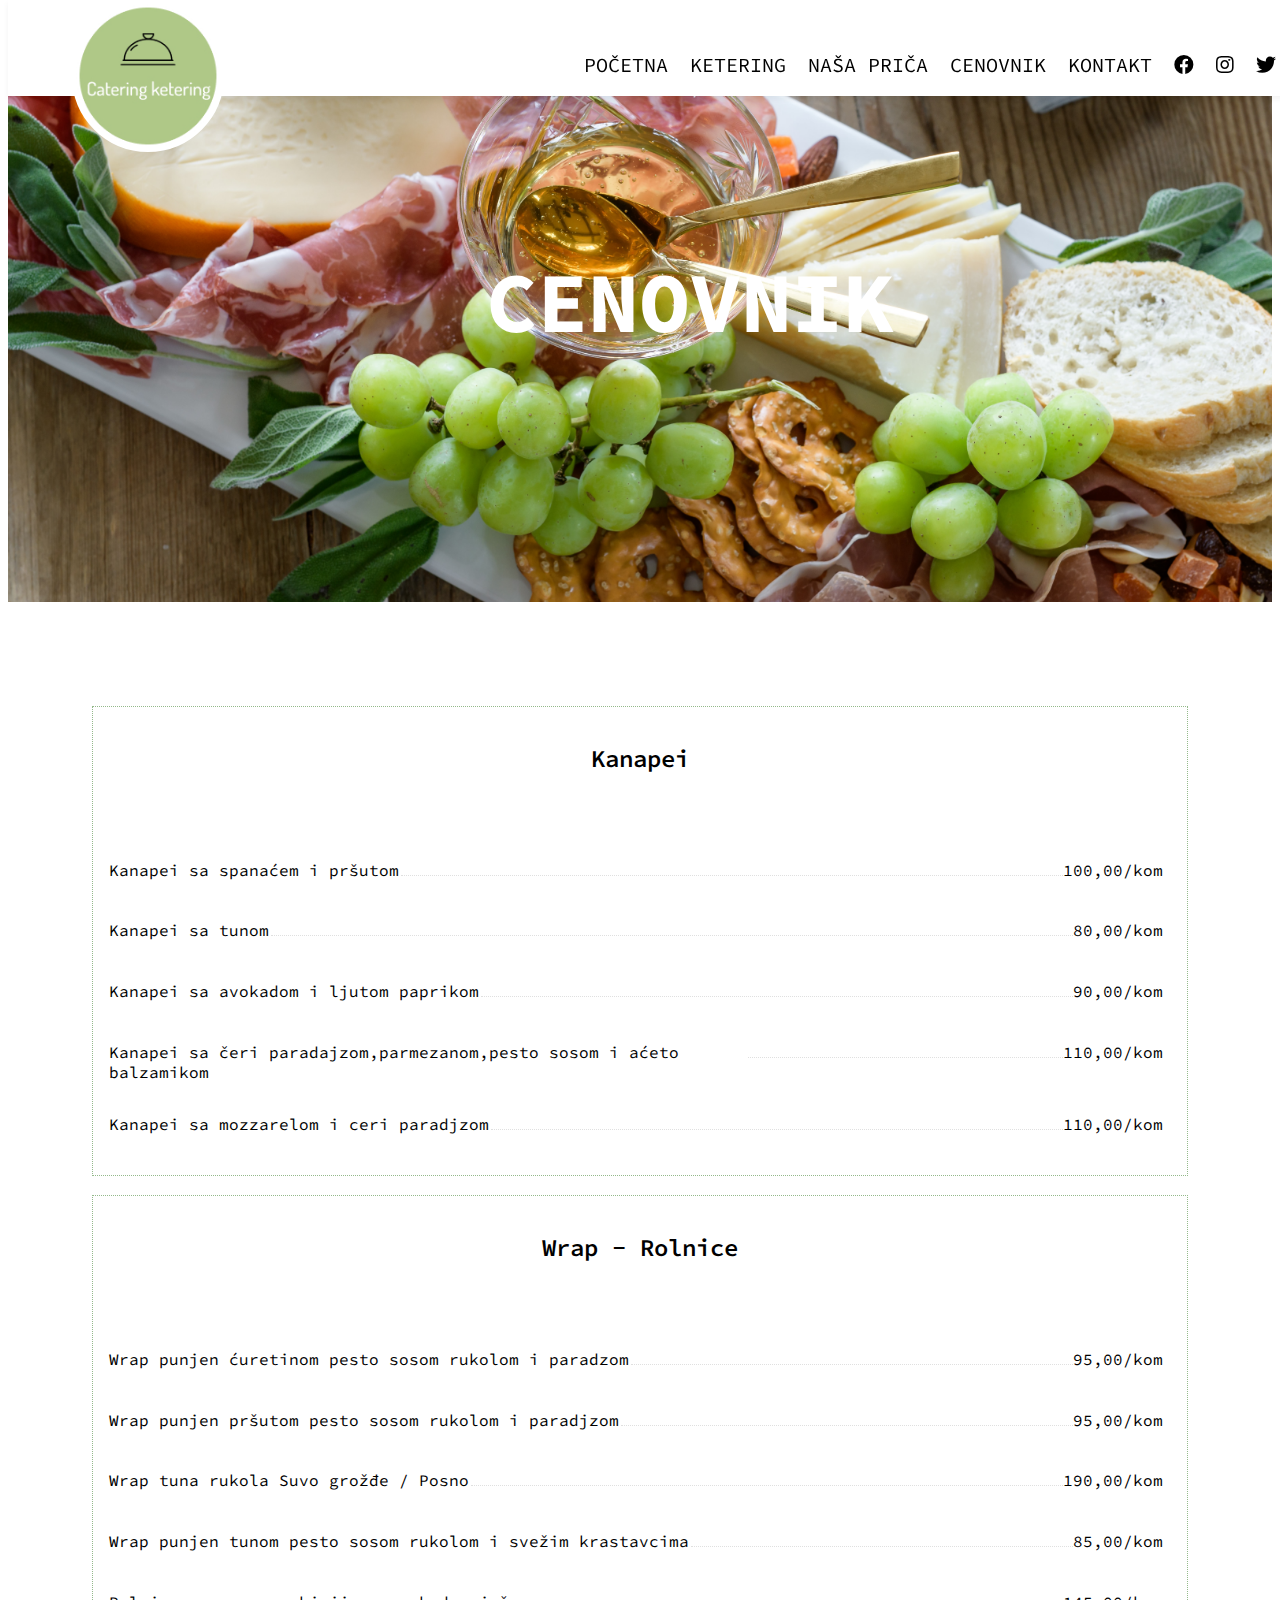
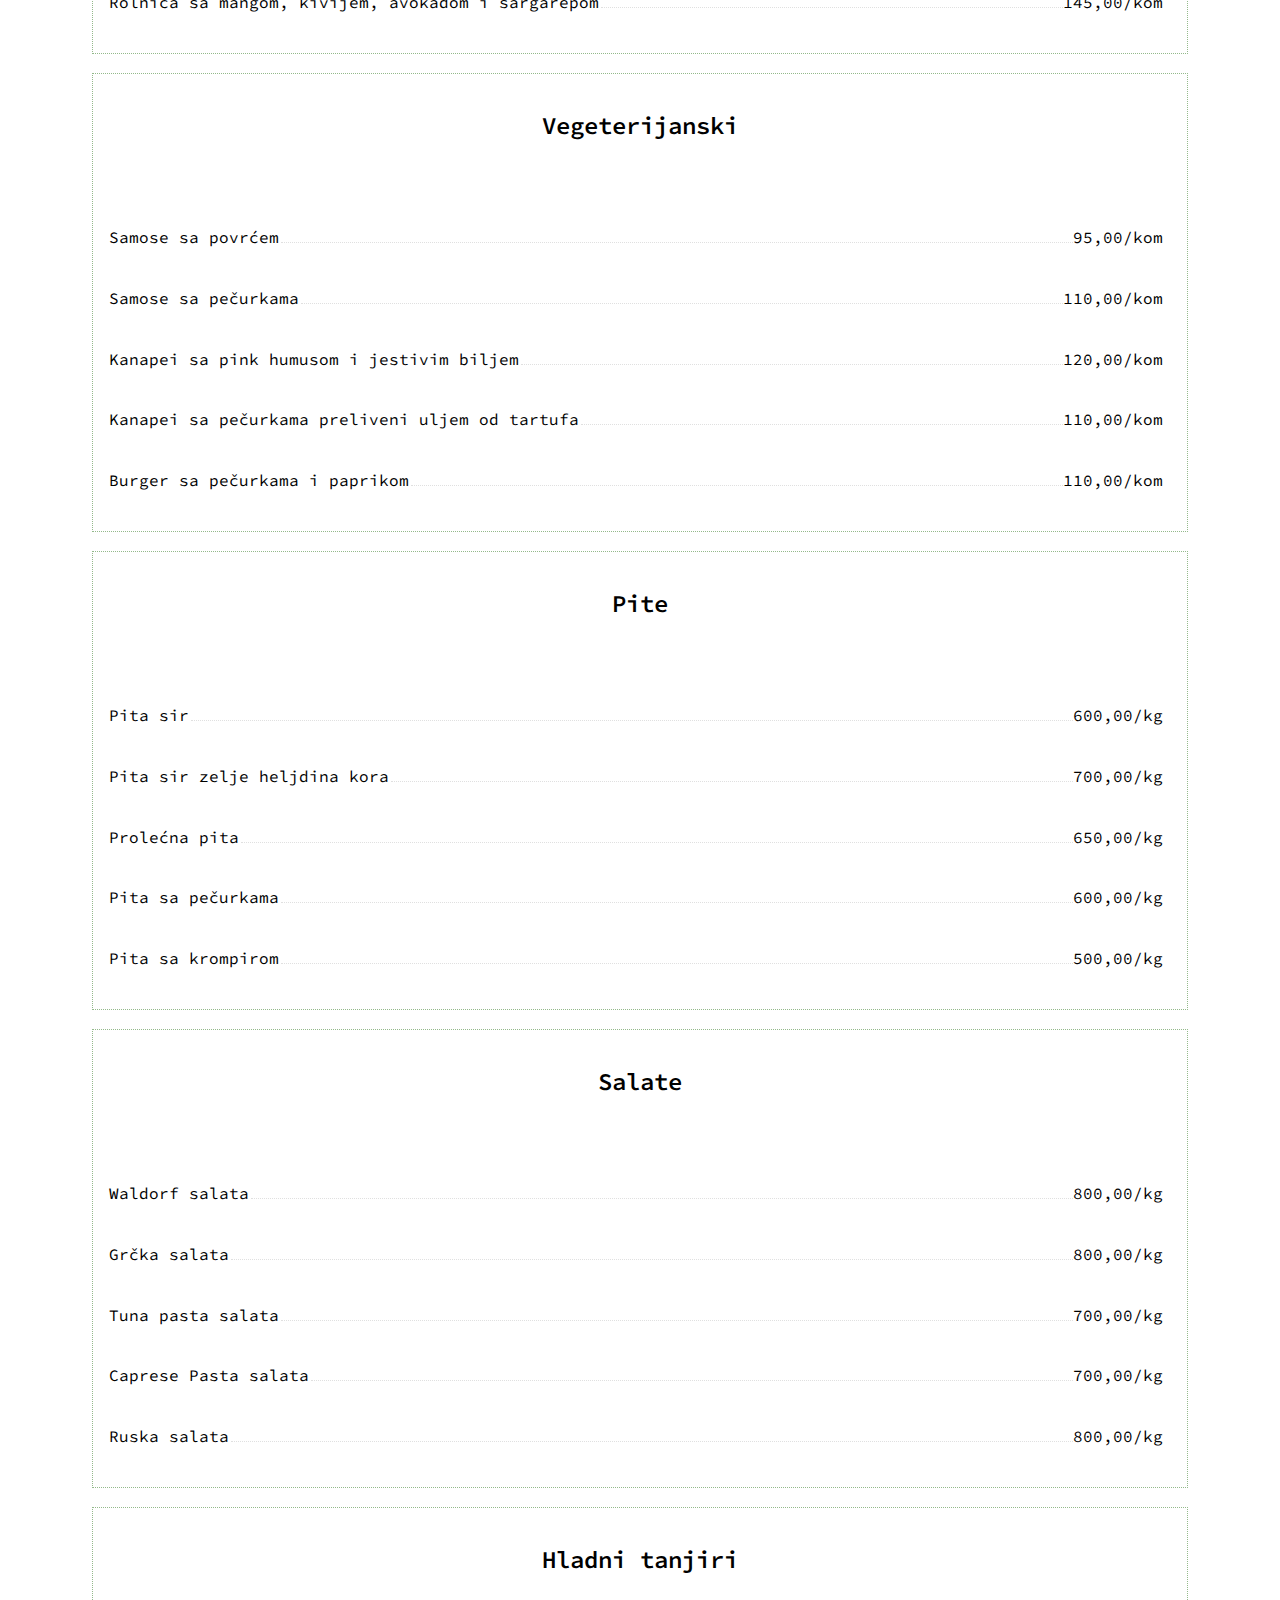
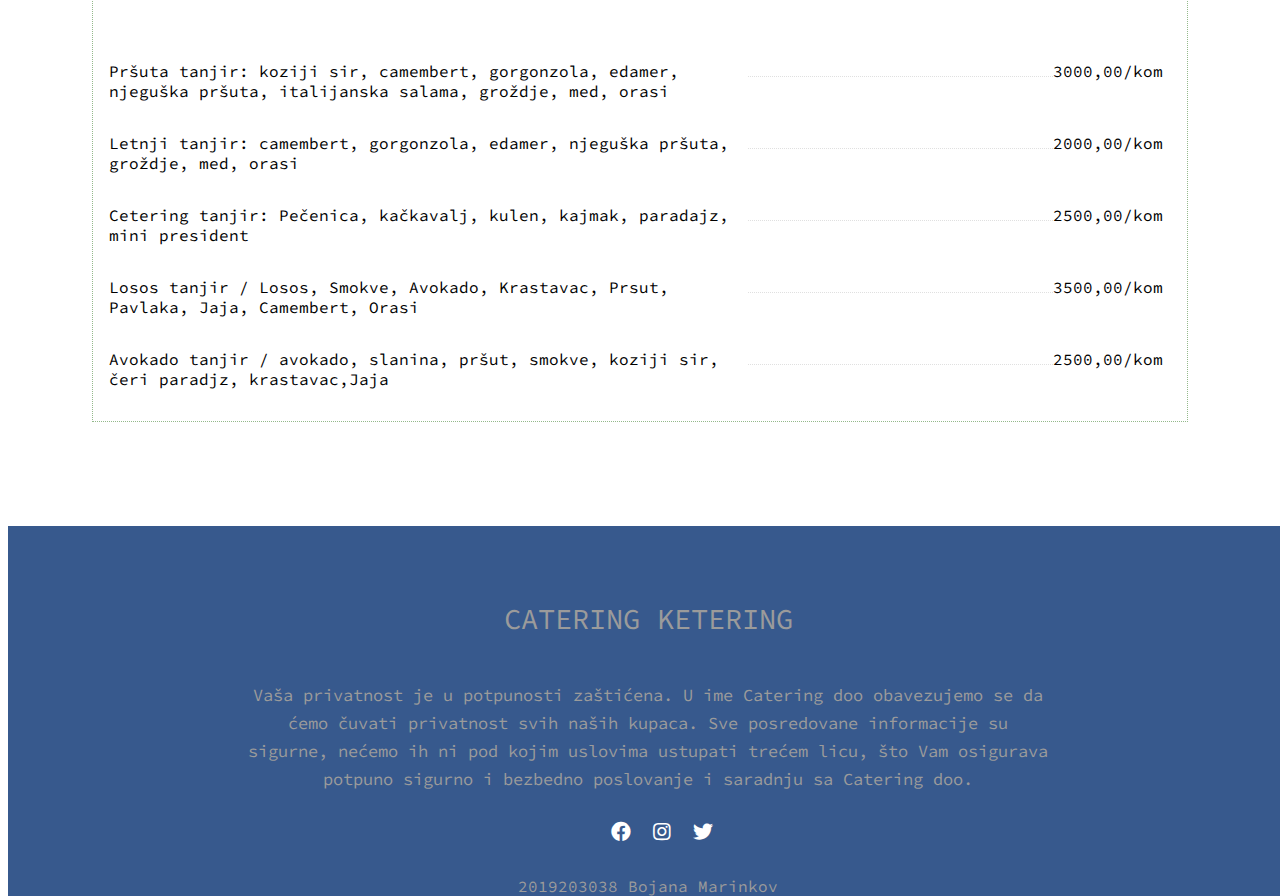
<file: cenovnik.html>
<!DOCTYPE html>
<html lang="en">

<head>
    <meta charset="UTF-8">
    <meta http-equiv="X-UA-Compatible" content="IE=edge">
    <meta name="viewport" content="width=device-width, initial-scale=1.0">
    <title>Catering | ketering</title>
    <link rel="stylesheet" href="https://cdn.jsdelivr.net/npm/bootstrap@4.5.3/dist/css/bootstrap.min.css"
        integrity="sha384-TX8t27EcRE3e/ihU7zmQxVncDAy5uIKz4rEkgIXeMed4M0jlfIDPvg6uqKI2xXr2" crossorigin="anonymous">
    <link rel="stylesheet" type="text/css"
        href="https://cdnjs.cloudflare.com/ajax/libs/font-awesome/5.11.2/css/all.css">
    <link rel="stylesheet" type="text/css" href="https://cdn.linearicons.com/free/1.0.0/icon-font.min.css">

    <!--custom css-->
    <link rel="stylesheet" type="text/css" href="css/style.css">
    <!--fonts-->
    <link rel="preconnect" href="https://fonts.gstatic.com">
    <link href="https://fonts.googleapis.com/css2?family=Source+Code+Pro:wght@200&display=swap" rel="stylesheet">
</head>

<body>
    <div class="nav-container">
        <div class="logo">
            <a href="index.html" title="logo"></a>
        </div>
        <nav class="main-nav">
            <ul class="nav-items">
                <li><a class="cool-link" href="index.html" title="">Početna</a></li>
                <li><a class="cool-link" href="ketering.html" title="">Ketering</a></li>
                <li><a class="cool-link" href="nasa-prica.html" title="">Naša priča</a></li>
                <li><a class="cool-link" href="cenovnik.html" title="">Cenovnik</a></li>
                <li><a class="cool-link" href="kontakt.html" title="">Kontakt</a></li>
                <li><a class="socials" href="#"><i class="fab fa-facebook"></i></a></li>
                <li><a class="socials" href="#"><i class="fab fa-instagram"></i></a></li>
                <li><a class="socials" href="#"><i class="fab fa-twitter"></i></a></li>
            </ul>
        </nav>
    </div>

    <section id="cover-cenovnik">
        <div class="cen-img">
            <div id="cen-tekst">
                <div id="cen-tekst-slogan">
                    <div id="cen-slogan">
                        <h1>Cenovnik</h1>
                    </div>
                </div>
            </div>
        </div>
    </section>

    <section id="cenovnik">
        <div class="cen-background">
            <div class="cen-wrapper">
                <div class="cen-content">
                    <div class="cen-section">
                        <h2 class="cen-title">Kanapei</h2>
                        <div class="cen-row">
                            <p class="cen-item">Kanapei sa spanaćem i pršutom</p>
                            <div class="dots"></div>
                            <p class="cena">100,00/kom</p>
                        </div>
                        <div class="cen-row">
                            <p class="cen-item">Kanapei sa tunom</p>
                            <div class="dots"></div>
                            <p class="cena">80,00/kom</p>
                        </div>
                        <div class="cen-row">
                            <p class="cen-item">Kanapei sa avokadom i ljutom paprikom</p>
                            <div class="dots"></div>
                            <p class="cena">90,00/kom</p>
                        </div>
                        <div class="cen-row">
                            <p class="cen-item">Kanapei sa čeri paradajzom,parmezanom,pesto sosom i aćeto balzamikom</p>
                            <div class="dots"></div>
                            <p class="cena">110,00/kom</p>
                        </div>
                        <div class="cen-row">
                            <p class="cen-item">Kanapei sa mozzarelom i ceri paradjzom</p>
                            <div class="dots"></div>
                            <p class="cena">110,00/kom</p>
                        </div>
                    </div>
                    <div class="cen-section">
                        <h2 class="cen-title">Wrap - Rolnice</h2>
                        <div class="cen-row">
                            <p class="cen-item">Wrap punjen ćuretinom pesto sosom rukolom i paradzom</p>
                            <div class="dots"></div>
                            <p class="cena">95,00/kom</p>
                        </div>
                        <div class="cen-row">
                            <p class="cen-item">Wrap punjen pršutom pesto sosom rukolom i paradjzom</p>
                            <div class="dots"></div>
                            <p class="cena">95,00/kom</p>
                        </div>
                        <div class="cen-row">
                            <p class="cen-item">Wrap tuna rukola Suvo grožđe / Posno</p>
                            <div class="dots"></div>
                            <p class="cena">190,00/kom</p>
                        </div>
                        <div class="cen-row">
                            <p class="cen-item">Wrap punjen tunom pesto sosom rukolom i svežim krastavcima</p>
                            <div class="dots"></div>
                            <p class="cena">85,00/kom</p>
                        </div>
                        <div class="cen-row">
                            <p class="cen-item">Rolnica sa mangom, kivijem, avokadom i šargarepom</p>
                            <div class="dots"></div>
                            <p class="cena">145,00/kom</p>
                        </div>
                    </div>
                    <div class="cen-section">
                        <h2 class="cen-title">Vegeterijanski</h2>
                        <div class="cen-row">
                            <p class="cen-item">Samose sa povrćem</p>
                            <div class="dots"></div>
                            <p class="cena">95,00/kom</p>
                        </div>
                        <div class="cen-row">
                            <p class="cen-item">Samose sa pečurkama</p>
                            <div class="dots"></div>
                            <p class="cena">110,00/kom</p>
                        </div>
                        <div class="cen-row">
                            <p class="cen-item">Kanapei sa pink humusom i jestivim biljem</p>
                            <div class="dots"></div>
                            <p class="cena">120,00/kom</p>
                        </div>
                        <div class="cen-row">
                            <p class="cen-item">Kanapei sa pečurkama preliveni uljem od tartufa</p>
                            <div class="dots"></div>
                            <p class="cena">110,00/kom</p>
                        </div>
                        <div class="cen-row">
                            <p class="cen-item">Burger sa pečurkama i paprikom</p>
                            <div class="dots"></div>
                            <p class="cena">110,00/kom</p>
                        </div>
                    </div>
                    <div class="cen-section">
                        <h2 class="cen-title">Pite</h2>
                        <div class="cen-row">
                            <p class="cen-item">Pita sir</p>
                            <div class="dots"></div>
                            <p class="cena">600,00/kg</p>
                        </div>
                        <div class="cen-row">
                            <p class="cen-item">Pita sir zelje heljdina kora</p>
                            <div class="dots"></div>
                            <p class="cena">700,00/kg</p>
                        </div>
                        <div class="cen-row">
                            <p class="cen-item">Prolećna pita</p>
                            <div class="dots"></div>
                            <p class="cena">650,00/kg</p>
                        </div>
                        <div class="cen-row">
                            <p class="cen-item">Pita sa pečurkama</p>
                            <div class="dots"></div>
                            <p class="cena">600,00/kg</p>
                        </div>
                        <div class="cen-row">
                            <p class="cen-item">Pita sa krompirom</p>
                            <div class="dots"></div>
                            <p class="cena">500,00/kg</p>
                        </div>
                    </div>
                    <div class="cen-section">
                        <h2 class="cen-title">Salate</h2>
                        <div class="cen-row">
                            <p class="cen-item">Waldorf salata</p>
                            <div class="dots"></div>
                            <p class="cena">800,00/kg</p>
                        </div>
                        <div class="cen-row">
                            <p class="cen-item">Grčka salata</p>
                            <div class="dots"></div>
                            <p class="cena">800,00/kg</p>
                        </div>
                        <div class="cen-row">
                            <p class="cen-item">Tuna pasta salata</p>
                            <div class="dots"></div>
                            <p class="cena">700,00/kg</p>
                        </div>
                        <div class="cen-row">
                            <p class="cen-item">Caprese Pasta salata</p>
                            <div class="dots"></div>
                            <p class="cena">700,00/kg</p>
                        </div>
                        <div class="cen-row">
                            <p class="cen-item">Ruska salata</p>
                            <div class="dots"></div>
                            <p class="cena">800,00/kg</p>
                        </div>
                    </div>
                    <div class="cen-section">
                        <h2 class="cen-title">Hladni tanjiri</h2>
                        <div class="cen-row">
                            <p class="cen-item">Pršuta tanjir: koziji sir, camembert, gorgonzola, edamer, njeguška pršuta, italijanska salama, groždje, med, orasi</p>
                            <div class="dots"></div>
                            <p class="cena">3000,00/kom</p>
                        </div>
                        <div class="cen-row">
                            <p class="cen-item">Letnji tanjir: camembert, gorgonzola, edamer, njeguška pršuta, groždje, med, orasi</p>
                            <div class="dots"></div>
                            <p class="cena">2000,00/kom</p>
                        </div>
                        <div class="cen-row">
                            <p class="cen-item">Cetering tanjir: Pečenica, kačkavalj, kulen, kajmak, paradajz, mini president</p>
                            <div class="dots"></div>
                            <p class="cena">2500,00/kom</p>
                        </div>
                        <div class="cen-row">
                            <p class="cen-item">Losos tanjir / Losos, Smokve, Avokado, Krastavac, Prsut, Pavlaka, Jaja, Camembert, Orasi</p>
                            <div class="dots"></div>
                            <p class="cena">3500,00/kom</p>
                        </div>
                        <div class="cen-row">
                            <p class="cen-item">Avokado tanjir / avokado, slanina, pršut, smokve, koziji sir, čeri paradjz, krastavac,Jaja</p>
                            <div class="dots"></div>
                            <p class="cena">2500,00/kom</p>
                        </div>
                    </div>
                </div>
            </div>
        </div>
    </section>



    <footer>
        <div class="footer-content">
            <h3>Catering ketering</h3>
            <p>Vaša privatnost je u potpunosti zaštićena. U ime Catering doo obavezujemo se da ćemo čuvati privatnost
                svih naših kupaca. Sve posredovane informacije su sigurne, nećemo ih ni pod kojim uslovima ustupati
                trećem licu, što Vam osigurava potpuno sigurno i bezbedno poslovanje i saradnju sa Catering doo.</p>
            <ul class="footer-socials">
                <li><a class="fb" href="#"><i class="fab fa-facebook"></i></a></li>
                <li><a class="insta" href="#"><i class="fab fa-instagram"></i></a></li>
                <li><a class="tw" href="#"><i class="fab fa-twitter"></i></a></li>
            </ul>
        </div>
        <div class="bottom">
            <p>2019203038 Bojana Marinkov</p>
        </div>
    </footer>

    <script src="https://code.jquery.com/jquery-3.5.1.slim.min.js"
        integrity="sha384-DfXdz2htPH0lsSSs5nCTpuj/zy4C+OGpamoFVy38MVBnE+IbbVYUew+OrCXaRkfj"
        crossorigin="anonymous"></script>
    <script src="https://cdn.jsdelivr.net/npm/bootstrap@4.5.3/dist/js/bootstrap.bundle.min.js"
        integrity="sha384-ho+j7jyWK8fNQe+A12Hb8AhRq26LrZ/JpcUGGOn+Y7RsweNrtN/tE3MoK7ZeZDyx"
        crossorigin="anonymous"></script>

</body>

</html>
</file>
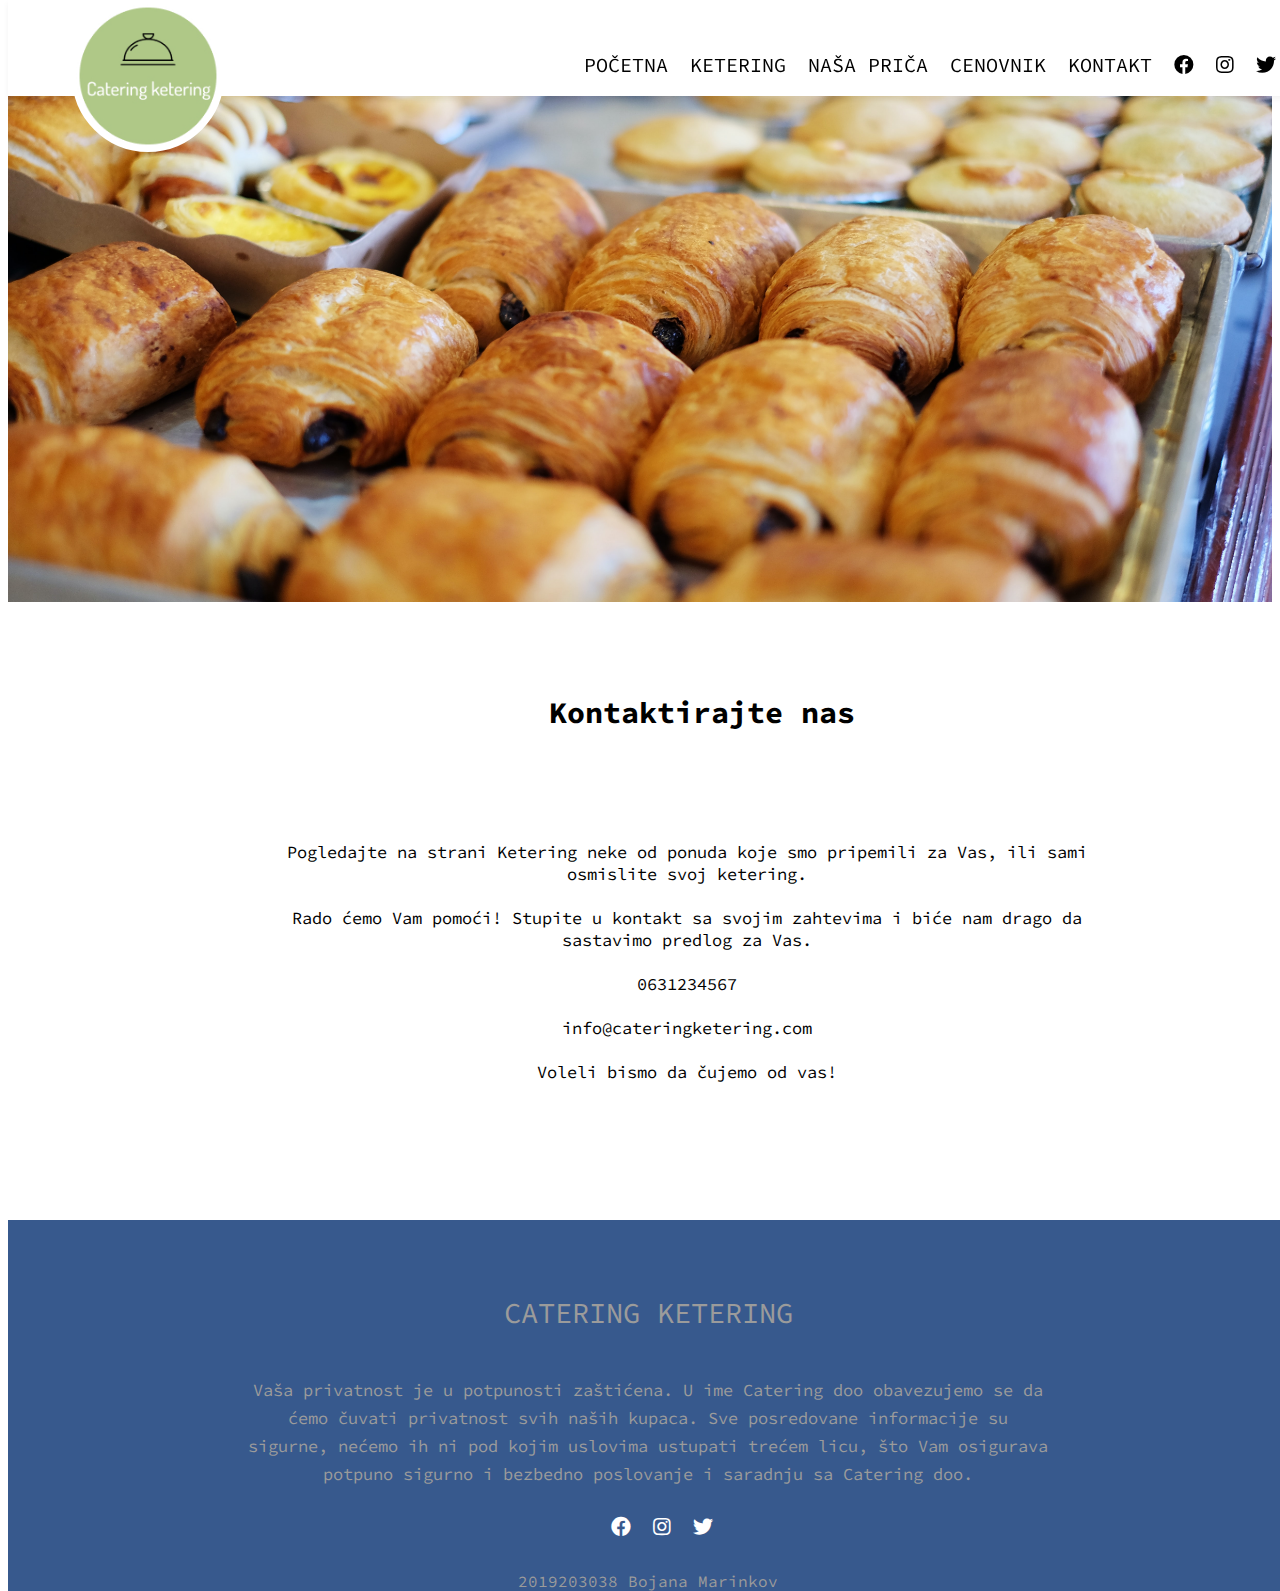
<file: kontakt.html>
<!DOCTYPE html>
<html lang="en">

<head>
    <meta charset="UTF-8">
    <meta http-equiv="X-UA-Compatible" content="IE=edge">
    <meta name="viewport" content="width=device-width, initial-scale=1.0">
    <title>Catering | ketering</title>
    <link rel="stylesheet" href="https://cdn.jsdelivr.net/npm/bootstrap@4.5.3/dist/css/bootstrap.min.css"
        integrity="sha384-TX8t27EcRE3e/ihU7zmQxVncDAy5uIKz4rEkgIXeMed4M0jlfIDPvg6uqKI2xXr2" crossorigin="anonymous">
    <link rel="stylesheet" type="text/css"
        href="https://cdnjs.cloudflare.com/ajax/libs/font-awesome/5.11.2/css/all.css">
    <link rel="stylesheet" type="text/css" href="https://cdn.linearicons.com/free/1.0.0/icon-font.min.css">

    <!--custom css-->
    <link rel="stylesheet" type="text/css" href="css/style.css">
    <!--fonts-->
    <link rel="preconnect" href="https://fonts.gstatic.com">
    <link href="https://fonts.googleapis.com/css2?family=Source+Code+Pro:wght@200&display=swap" rel="stylesheet">
</head>

<body>
    <div class="nav-container">
        <div class="logo">
            <a href="index.html" title="logo"></a>
        </div>
        <nav class="main-nav">
            <ul class="nav-items">
                <li><a class="cool-link" href="index.html" title="">Početna</a></li>
                <li><a class="cool-link" href="ketering.html" title="">Ketering</a></li>
                <li><a class="cool-link" href="nasa-prica.html" title="">Naša priča</a></li>
                <li><a class="cool-link" href="cenovnik.html" title="">Cenovnik</a></li>
                <li><a class="cool-link" href="kontakt.html" title="">Kontakt</a></li>
                <li><a class="socials" href="#"><i class="fab fa-facebook"></i></a></li>
                <li><a class="socials" href="#"><i class="fab fa-instagram"></i></a></li>
                <li><a class="socials" href="#"><i class="fab fa-twitter"></i></a></li>
            </ul>
        </nav>
    </div>

    <section id="slika-kontakt">
        <div class="kontakt-slika">
        </div>
    </section>

    <section id="kontakt">
        <div class="cover-kontakt">
            <div id="cover-info">
                <div id="cover-info-slogan-kont">
                    <div id="cover-info-text-kont">
                        <h2>Kontaktirajte nas</h2>
                        <h3>Pogledajte na strani Ketering neke od ponuda koje smo pripemili za Vas, ili sami osmislite svoj ketering.<br><br>

                            Rado ćemo Vam pomoći! Stupite u kontakt sa svojim zahtevima i biće nam drago da sastavimo predlog za Vas.<br><br>

                            0631234567<br><br>

                            info@cateringketering.com<br><br>

                            Voleli bismo da čujemo od vas!<br><br>

                        </h3>
                    </div>
                </div>
            </div>
        </div>
    </section>

    <footer>
        <div class="footer-content">
            <h3>Catering ketering</h3>
            <p>Vaša privatnost je u potpunosti zaštićena. U ime Catering doo obavezujemo se da ćemo čuvati privatnost
                svih naših kupaca. Sve posredovane informacije su sigurne, nećemo ih ni pod kojim uslovima ustupati
                trećem licu, što Vam osigurava potpuno sigurno i bezbedno poslovanje i saradnju sa Catering doo.</p>
            <ul class="footer-socials">
                <li><a class="fb" href="#"><i class="fab fa-facebook"></i></a></li>
                <li><a class="insta" href="#"><i class="fab fa-instagram"></i></a></li>
                <li><a class="tw" href="#"><i class="fab fa-twitter"></i></a></li>
            </ul>
        </div>
        <div class="bottom">
            <p>2019203038 Bojana Marinkov</p>
        </div>
    </footer>

    <script src="https://code.jquery.com/jquery-3.5.1.slim.min.js"
        integrity="sha384-DfXdz2htPH0lsSSs5nCTpuj/zy4C+OGpamoFVy38MVBnE+IbbVYUew+OrCXaRkfj"
        crossorigin="anonymous"></script>
    <script src="https://cdn.jsdelivr.net/npm/bootstrap@4.5.3/dist/js/bootstrap.bundle.min.js"
        integrity="sha384-ho+j7jyWK8fNQe+A12Hb8AhRq26LrZ/JpcUGGOn+Y7RsweNrtN/tE3MoK7ZeZDyx"
        crossorigin="anonymous"></script>

</body>

</html>
</file>
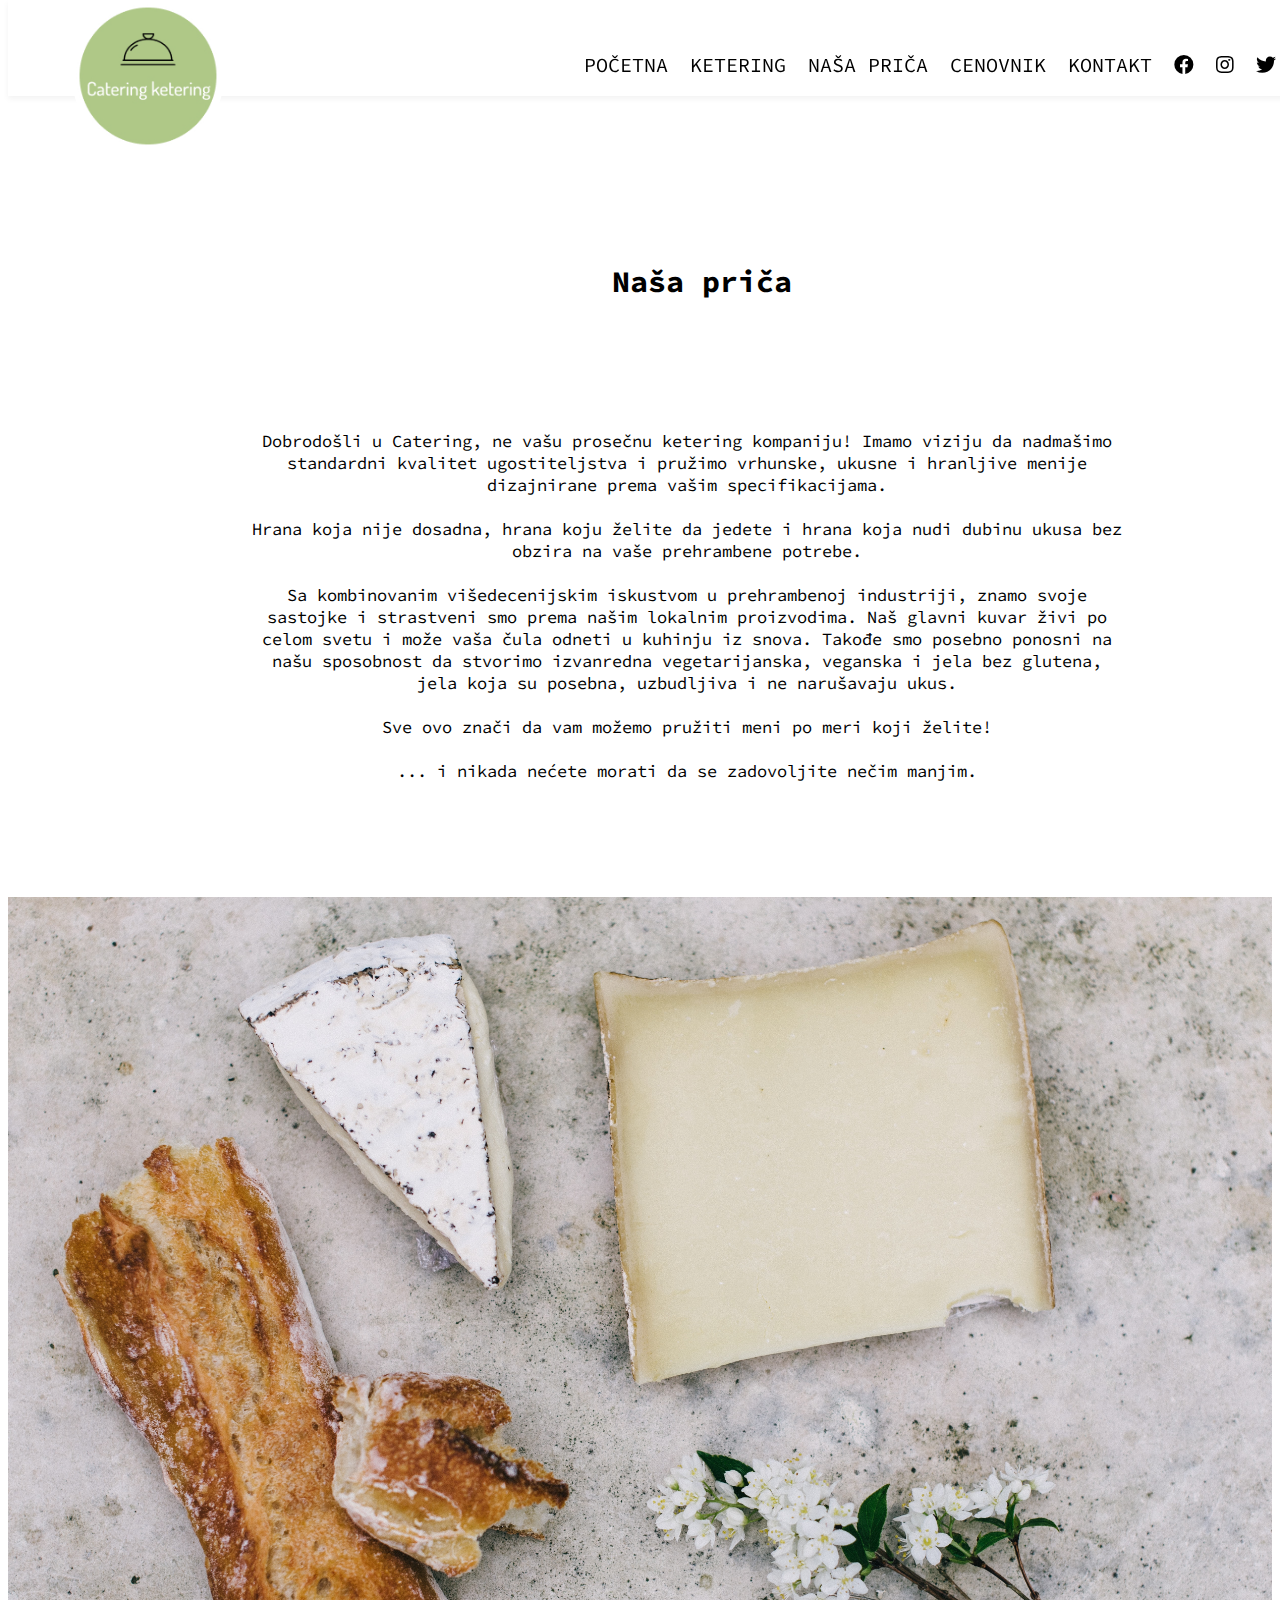
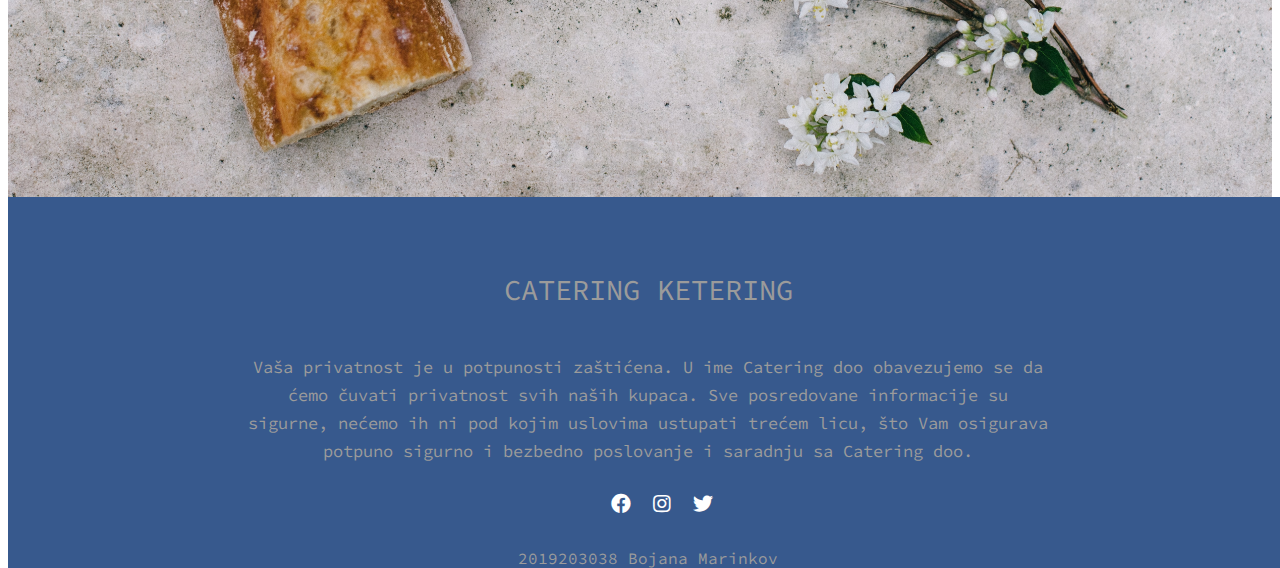
<file: nasa-prica.html>
<!DOCTYPE html>
<html lang="en">

<head>
    <meta charset="UTF-8">
    <meta http-equiv="X-UA-Compatible" content="IE=edge">
    <meta name="viewport" content="width=device-width, initial-scale=1.0">
    <title>Catering | ketering</title>
    <link rel="stylesheet" href="https://cdn.jsdelivr.net/npm/bootstrap@4.5.3/dist/css/bootstrap.min.css"
        integrity="sha384-TX8t27EcRE3e/ihU7zmQxVncDAy5uIKz4rEkgIXeMed4M0jlfIDPvg6uqKI2xXr2" crossorigin="anonymous">
    <link rel="stylesheet" type="text/css"
        href="https://cdnjs.cloudflare.com/ajax/libs/font-awesome/5.11.2/css/all.css">
    <link rel="stylesheet" type="text/css" href="https://cdn.linearicons.com/free/1.0.0/icon-font.min.css">

    <!--custom css-->
    <link rel="stylesheet" type="text/css" href="css/style.css">
    <!--fonts-->
    <link rel="preconnect" href="https://fonts.gstatic.com">
    <link href="https://fonts.googleapis.com/css2?family=Source+Code+Pro:wght@200&display=swap" rel="stylesheet">
</head>

<body>
    <div class="nav-container">
        <div class="logo">
            <a href="index.html" title="logo"></a>
        </div>
        <nav class="main-nav">
            <ul class="nav-items">
                <li><a class="cool-link" href="index.html" title="">Početna</a></li>
                <li><a class="cool-link" href="ketering.html" title="">Ketering</a></li>
                <li><a class="cool-link" href="nasa-prica.html" title="">Naša priča</a></li>
                <li><a class="cool-link" href="cenovnik.html" title="">Cenovnik</a></li>
                <li><a class="cool-link" href="kontakt.html" title="">Kontakt</a></li>
                <li><a class="socials" href="#"><i class="fab fa-facebook"></i></a></li>
                <li><a class="socials" href="#"><i class="fab fa-instagram"></i></a></li>
                <li><a class="socials" href="#"><i class="fab fa-twitter"></i></a></li>
            </ul>
        </nav>
    </div>

    <section id="np">
        <div class="cover-np">
            <div id="cover-info">
                <div id="cover-info-slogan-np">
                    <div id="cover-info-text-np">
                        <h2>Naša priča</h2>
                        <h3>Dobrodošli u Catering, ne vašu prosečnu ketering kompaniju! Imamo viziju da
                            nadmašimo standardni kvalitet ugostiteljstva i pružimo vrhunske, ukusne i hranljive menije
                            dizajnirane prema vašim specifikacijama.<br><br>

                            Hrana koja nije dosadna, hrana koju želite da jedete i hrana koja nudi dubinu ukusa bez
                            obzira na vaše prehrambene potrebe.<br><br>

                            Sa kombinovanim višedecenijskim iskustvom u prehrambenoj industriji, znamo svoje sastojke i
                            strastveni smo prema našim lokalnim proizvodima. Naš glavni kuvar živi po celom svetu i može
                            vaša čula odneti u kuhinju iz snova. Takođe smo posebno ponosni na našu sposobnost
                            da stvorimo izvanredna vegetarijanska, veganska i jela bez glutena, jela koja su posebna,
                            uzbudljiva i ne narušavaju ukus.<br><br>

                            Sve ovo znači da vam možemo pružiti meni po meri koji želite!<br><br>

                            ... i nikada nećete morati da se zadovoljite nečim manjim.</h3>
                    </div>
                </div>
            </div>
        </div>
    </section>

    <section id="slika-np">
        <div class="np-slika">
        </div>
    </section>

    <footer>
        <div class="footer-content">
            <h3>Catering ketering</h3>
            <p>Vaša privatnost je u potpunosti zaštićena. U ime Catering doo obavezujemo se da ćemo čuvati privatnost
                svih naših kupaca. Sve posredovane informacije su sigurne, nećemo ih ni pod kojim uslovima ustupati
                trećem licu, što Vam osigurava potpuno sigurno i bezbedno poslovanje i saradnju sa Catering doo.</p>
            <ul class="footer-socials">
                <li><a class="fb" href="#"><i class="fab fa-facebook"></i></a></li>
                <li><a class="insta" href="#"><i class="fab fa-instagram"></i></a></li>
                <li><a class="tw" href="#"><i class="fab fa-twitter"></i></a></li>
            </ul>
        </div>
        <div class="bottom">
            <p>2019203038 Bojana Marinkov</p>
        </div>
    </footer>

    <script src="https://code.jquery.com/jquery-3.5.1.slim.min.js"
        integrity="sha384-DfXdz2htPH0lsSSs5nCTpuj/zy4C+OGpamoFVy38MVBnE+IbbVYUew+OrCXaRkfj"
        crossorigin="anonymous"></script>
    <script src="https://cdn.jsdelivr.net/npm/bootstrap@4.5.3/dist/js/bootstrap.bundle.min.js"
        integrity="sha384-ho+j7jyWK8fNQe+A12Hb8AhRq26LrZ/JpcUGGOn+Y7RsweNrtN/tE3MoK7ZeZDyx"
        crossorigin="anonymous"></script>

</body>

</html>
</file>
<file: css/style.css>
html, body{
    height: 100%;
}
body{
    font-family: 'Source Code Pro', monospace;
}
.nav-container {
    top: 0;
    margin-top: 0.1px;
    background-color: white;
    height: 6rem;
    position: fixed;
    width: 100%;
    z-index: 3;
    box-shadow: 0px 3px 6px #0000000d;
}
.logo {
    height: 9rem;
    width: 9rem;
    left: 5vw;
    position: absolute;
    background: url(../img/logo.jpg);
    background-size: auto 100%;
    border: solid white 0.3em;
    border-radius: 100%;
}
.main-nav{
    float: right;
    margin-top: 36px;
}
li {
    display: inline-block;
    padding: 0px;
    margin: 0px;
    list-style: none;
    text-align: left;
    margin-right: 12px;
}
.nav-items li a{
    text-decoration: none;
}
.nav-items li a:hover{
    color: #000;
    text-decoration: none;
}
a{
    text-decoration: none;
    text-transform: uppercase;
    outline: none;
    color: #000;
    font-size: 20px;
}
.cover-img {
    background-image: linear-gradient( rgba(0, 0, 0, 0.5), rgba(0, 0, 0, 0.5) ), url(../img/brooke-lark-M4E7X3z80PQ-unsplash.jpg);
    background-repeat: no-repeat;
    background-size: cover;
    background-position: center;
    /* background-attachment: fixed; */
    min-height: 100vh;
    /* opacity: 0.9; */
}
#cover-tekst{
    width: 100%;
    height: 100%;
    display: table;
}
#cover-tekst-slogan{
    text-align: left;
    
    display: table-cell;
}

#cover-slogan h1{
    color: #fff;
    font-size: 80px;
    font-weight: 700;
    padding-bottom: 10px;
    text-transform: uppercase;
    margin-top: 240px;
    padding-left: 100px;
}
.btn-okvir{
    font-size: 18px;
    font-weight: 600;
    text-transform: uppercase;
    border: 2px solid #fff;
    border-radius: 0;
}
.btn-stil{
    color: #fff;
    padding: 7px 0px;
    line-height: 20px;
    width: 155px;
    height: 55px;
    letter-spacing: 1px;
}
.btn-stil:hover{
    background-color: #fff;
    color: #2f2e2e;
}
#cover-btn{
    padding-top: 40px;
    padding-left: 100px;
}
/*plavi section*/
.cover-blue {
    background-color: rgb(55, 89, 141);
    background-repeat: no-repeat;
    background-size: cover;
    background-position: center;
    min-height: 66vh;
}
#cover-info{
    width: 100%;
    height: 100%;
    display: table;
}
#cover-info-slogan{
    text-align: center;
    vertical-align: middle;
    display: table-cell;
}

#cover-info-text h2{
    color: #fff;
    font-size: 28px;
    font-weight: 700;
    padding-bottom: 10px;
    text-transform: inherit;
    margin-top: 120px;
    padding-left: 70px;
    padding-right: 70px;
}
#cover-info-text h3{
    color: #fff;
    font-size: 25px;
    font-weight: 400;
    padding-bottom: 10px;
    text-transform: inherit;
    margin-top: 40px;
    padding-left: 70px;
    padding-right: 70px;
}
.btn-okvir{
    font-size: 18px;
    font-weight: 600;
    text-transform: uppercase;
    text-align: center;
    border: 2px solid #fff;
    border-radius: 0;
}
.btn-stl{
    color: #fff;
    padding: 15px 0px;
    line-height: 20px;
    width: 155px;
    height: 55px;
    letter-spacing: 1px;
}
.btn-stl:hover{
    background-color: #fff;
    color: #2f2e2e;
}
#info-btn{
    padding-top: 40px;
    padding-left: 70px;
    padding-right: 70px;
}
/*o nama*/
#content-wrapper{
    padding-top: 6.6vmax;
    padding-right: 4vw;
    padding-left: 4vw;
}
#about{
    background: #fff;
    min-height: 100vh;
}
.pola .left{
    display: inline;
    float: left;
    width: 50%;
}
.about-content{
    overflow: hidden;
}
.pola .left .about-okvir {
    display: inline;
    align-items: left;
}
.about-okvir{
    width: 450px;
}
.pola .about-content .text {
    padding: 108px 0px;
}
#about.pola .about-content p.about-naslov{
    text-transform: none;
    font-weight: 500;
}
.ufont{
    font-size: 50px;
}
.pola .about-content p.about-naslov {
    text-align: center;
    text-transform: uppercase;
    line-height: 1.1em;
    color: #000;
}
.pola .about-content .about-desc {
    text-align: center;
    width: 60%;
    min-width: 280px;
    margin: auto;
    color: #000;
    line-height: 1.66em;
    font-size: 1.1em;
    padding-top: 40px;
}
.about-btn{
    padding-top: 100px;
}
.about-btn.black a {
    color: #000;
    border-color: #000;
}
.about-btn.black a:hover{
    color: #fff;
}
.about-btn a {
    display: block;
    margin: auto;
    width: 195px;
    height: 55px;
    border: 2px solid #fff;
    line-height: 20px;
    font-size: 18px;
    text-transform: uppercase;
    text-align: center;
    padding: 8px 0px;
    box-sizing: border-box;
    color: #fff;
    font-weight: 600;
    letter-spacing: 1px;
    border-radius: 0;
}
.btn-about:hover{
    background-color: #000;
}
.pola .left {
    display: inline;
    float: left;
    width: 50%;
}
.pola .left img {
    position: absolute;
    display: block;
    width: 84%;
    left: 8%;
    top: 50%;
}
#about-content-right{
    background-image: url(../img/edgar-castrejon-1CsaVdwfIew-unsplash.jpg);
    height: 640px;
    float: right;
    width: 50%; 
}
.img-paralax{
    background-repeat: no-repeat;
    background-size: cover;
    background-position: center;
    background-attachment:scroll;
}
/*slika*/
.cover-slika {
    background-image: url(../img/rumman-amin-nKs-oXRGGEg-unsplash.jpg);
    background-repeat: no-repeat;
    background-size: cover;
    background-position: center;
    background-attachment: fixed;
    min-height: 100vh;
}
/*footer*/
footer{
    background-color: rgb(55, 89, 141);
    height: auto;
    width: 100vw;
    padding-top: 40px;
}
.footer-content{
    display: flex;
    align-items: center;
    justify-content: center;
    flex-direction: column;
    text-align: center;
}
.footer-content h3{
    font-size: 1.8rem;
    font-weight: 400;
    text-transform: uppercase;
    line-height: 3rem;
    color: rgb(155, 155, 155);
}
.footer-content p{
    max-width: 800px;
    margin: 10px auto;
    line-height: 28px;
    font-size: 17px;
    color: rgb(155, 155, 155);
}
.footer-socials li .fb{
    font-size: 20px;
    font-weight: normal;
    color: #fff;
}
.footer-socials li .insta{
    font-size: 20px;
    font-weight: normal;
    color: #fff;
}
.footer-socials li .tw{
    font-size: 20px;
    font-weight: normal;
    color: #fff;
}
.bottom{
    text-align: center;
    background: rgb(55, 89, 141);
}
.bottom p{
    color: rgb(155, 155, 155);
}
/*last section*/
#content-wrapper{
    padding-top: 6.6vmax;
    padding-right: 4vw;
    padding-left: 4vw;
}
#meni{
    background: #fff;
    min-height: 100vh;
}
.pola .right{
    display: inline;
    float: right;
    width: 50%;
}
.meni-content{
    overflow: hidden;
}
.pola .right .meni-okvir {
    display: inline;
    align-items: right;
}
.meni-okvir{
    width: 450px;
}
.pola .meni-content .text {
    padding: 108px 0px;
}
#meni.pola .meni-content p.meni-naslov{
    text-transform: none;
    font-weight: 500;
}
.ufont{
    font-size: 50px;
}
.pola .meni-content p.meni-naslov {
    text-align: center;
    text-transform: uppercase;
    line-height: 1.1em;
    color: #000;
}
.pola .meni-content .meni-desc {
    text-align: center;
    width: 60%;
    min-width: 280px;
    margin: auto;
    color: #000;
    line-height: 1.66em;
    font-size: 1.1em;
    padding-top: 40px;
}
.meni-btn{
    padding-top: 100px;
}
.meni-btn.black a {
    color: #000;
    border-color: #000;
}
.meni-btn.black a:hover{
    color: #fff;
}
.meni-btn a {
    display: block;
    margin: auto;
    width: 195px;
    height: 55px;
    border: 2px solid #fff;
    line-height: 20px;
    font-size: 18px;
    text-transform: uppercase;
    text-align: center;
    padding: 8px 0px;
    box-sizing: border-box;
    color: #fff;
    font-weight: 600;
    letter-spacing: 1px;
    border-radius: 0;
}
.btn-meni:hover{
    background-color: #000;
}
.pola .right {
    display: inline;
    float: left;
    width: 50%;
}
.pola .right img {
    position: absolute;
    display: block;
    width: 84%;
    left: 8%;
    top: 50%;
}
#meni-content-left{
    background-image: url(../img/khloe-arledge-Xu7W4u5lG9g-unsplash.jpg);
    height: 640px;
    float: left;
    width: 50%; 
}
.img-paralax{
    background-repeat: no-repeat;
    background-size: cover;
    background-position: center;
    background-attachment:scroll;
}
/*nasa prica posebna*/
.np-slika {
    background-image: url(../img/alice-donovan-rouse-9MzCd76xLGk-unsplash.jpg);
    background-repeat: no-repeat;
    background-size: cover;
    background-position: center;
    min-height: 100vh;
}
.cover-np {
    background-color: #fff;
    background-repeat: no-repeat;
    background-size: cover;
    background-position: center;
    min-height: 66vh;
}
#cover-info{
    width: 100%;
    height: 100%;
    display: table;
}
#cover-info-slogan-np{
    text-align: center;
    vertical-align: middle;
    display: table-cell;
}
#cover-info-slogan-np{
    padding-top: 6.6vmax;
    padding-bottom: 6.6vmax;
}
#cover-info-text-np{
    width: 75%;
    margin-left: 170px;
}
#cover-info-text-np h2{
    color: #000;
    font-size: 30px;
    font-weight: 700;
    padding-bottom: 10px;
    text-transform: inherit;
    margin-top: 170px;
    padding-left: 100px;
}
#cover-info-text-np h3{
    color: #000;
    font-size: 17px;
    font-weight: 400;
    padding-bottom: 10px;
    text-transform: inherit;
    margin-top: 120px;
    padding-left: 70px;
    margin-bottom: 20px;
}
/*cenovnik posebna*/
.cen-img {
    background-image: url(../img/theme-photos-qSoh9dju8rg-unsplash.jpg);
    background-repeat: no-repeat;
    background-size: cover;
    background-position: center;
    /* background-attachment: fixed; */
    min-height: 66vh;
    /* opacity: 0.9; */
}
#cen-tekst{
    width: 100%;
    height: 100%;
    display: table;
}
#cen-tekst-slogan{
    text-align: center;
    
    display: table-cell;
}

#cen-slogan h1{
    color: #fff;
    font-size: 85px;
    font-weight: 700;
    padding-bottom: 10px;
    text-transform: uppercase;
    margin-top: 240px;
    padding-left: 100px;
}
.cen-wrapper{
    padding-top: 6.6vmax;
    padding-bottom: 6.6vmax;
    padding-left: 6.6vmax;
    padding-right: 6.6vmax;
}
.cen-section {
    border: dotted 0.1em rgb(148, 185, 139);
    padding: 1em;
    margin: 1.2em auto;
}
h2.cen-title{
    font-weight: 600;
}
.cen-title{
    text-align: center;
    margin-bottom: 70px;
}
.cen-row{
    display: flex;
    align-items: baseline;
}
.cen-item {
    padding-right: 2px;
    text-align: left;
    max-width: 60%;
    min-height: 1.8rem;
}
.dots {
    border-bottom: dotted 0.1em rgb(224, 224, 224);
    width: auto;
    z-index: -1;
    flex-grow: 1;
}
.cena {
    margin-right: 0.5em;
    margin-left: auto;
}
/*kontakt posebna*/
.kontakt-slika {
    background-image: url(../img/mink-mingle-qZ5lPCPvdXE-unsplash.jpg);
    background-repeat: no-repeat;
    background-size: cover;
    background-position: center;
    min-height: 66vh;
}
.cover-kontakt {
    background-color: #fff;
    background-repeat: no-repeat;
    background-size: cover;
    background-position: center;
    min-height: 66vh;
}
#cover-info{
    width: 100%;
    height: 100%;
    display: table;
}
#cover-info-slogan-kont{
    text-align: center;
    vertical-align: middle;
    display: table-cell;
}
#cover-info-slogan-kont{
    padding-top: 6.6vmax;
    padding-bottom: 6.6vmax;
}
#cover-info-text-kont{
    width: 75%;
    margin-left: 170px;
}
#cover-info-text-kont h2{
    color: #000;
    font-size: 30px;
    font-weight: 700;
    padding-bottom: 10px;
    text-transform: inherit;
    margin-top: 7px;
    padding-left: 100px;
}
#cover-info-text-kont h3{
    color: #000;
    font-size: 17px;
    font-weight: 400;
    padding-bottom: 10px;
    text-transform: inherit;
    margin-top: 100px;
    padding-left: 70px;
    margin-bottom: 20px;
}
/*ketering posebna*/
.card img{
    padding: 70px 20px;
}
.card{
    border-color: #fff;
    margin-top: 70px;
}
.layer{
    background: transparent;
    height: 100%;
    width: 100%;
    position: absolute;
    top: 0;
    left: 0;
    transition: 0.5s;
}
.layer:hover{
    background: rgba(255, 255, 255, 0.384);
    color: #000;
}
.layer h3{
    margin-top: 350px;
    text-align: center;
    font-weight: 700;
    font-size: 30px;
    text-transform: uppercase;
}
.porucite {
    background-color: #fff;
    background-repeat: no-repeat;
    background-size: cover;
    background-position: center;
    min-height: 36vh;
}
#porucite-info{
    width: 100%;
    height: 100%;
    display: table;
}
#porucite-info-slogan{
    text-align: center;
    vertical-align: middle;
    display: table-cell;
}

#cover-info-text p{
    color: #000;
    font-size: 28px;
    font-weight: 700;
    padding-bottom: 10px;
    text-transform: inherit;
    margin-top: 170px;
    padding-left: 70px;
    padding-right: 70px;
}
.poruci-okvir{
    font-size: 18px;
    font-weight: 600;
    text-transform: uppercase;
    text-align: center;
    border: 2px solid #000;
    border-radius: 0;
}
.btn-poruci{
    color: #000;
    padding: 15px 0px;
    line-height: 20px;
    width: 155px;
    height: 55px;
    letter-spacing: 1px;
}
.btn-poruci:hover{
    background-color: #000;
    color: #fff;
}
#poruci-btn{
    padding-top: 40px;
    padding-left: 70px;
    padding-right: 70px;
}
/*events*/
.ev-img {
    background-image: url(../img/chuttersnap-aEnH4hJ_Mrs-unsplash.jpg);
    background-repeat: no-repeat;
    background-size: cover;
    background-position: center;
    /* background-attachment: fixed; */
    min-height: 66vh;
    /* opacity: 0.9; */
}
#ev-tekst{
    width: 100%;
    height: 100%;
    display: table;
}
.desc-container {
    display: flex;
    justify-content: left;
}
.desc-left{
    margin-left: 50px;
    margin-top: 70px;
}
.align-left{
    text-align: left;
}
.large-text{
    font-size: 1.7em;
    font-weight: 700;
}
.borders {
    border-bottom: solid 0.2em #d7bc72;
    border-top: solid 0.2em #d7bc72;
    padding: 1em 0;
    line-height: 1.5em;
    overflow: auto;
    margin-bottom: 0;
}
.small-text {
    font-size: 1rem;
    display: inline-block;
}
.bold{
    font-weight: 700;
}
#ev-content-right{
    background-image: url(../img/juliana-barquero-7WBOKCPKab8-unsplash.jpg);
    height: 350px;
    float: right;
    width: 50%; 
    margin-top: 85px;
    margin-left: 70px;
    margin-bottom: 30px;
}
#ev-content-2{
    background-image: url(../img/kalei-peek-M9WjtA3Z9uc-unsplash.jpg);
    height: 350px;
    float: right;
    width: 50%; 
    margin-top: 85px;
    margin-left: 40px;
    margin-bottom: 30px;
}
.img-ev{
    background-repeat: no-repeat;
    background-size: cover;
    background-position: center;
    background-attachment:scroll;
}
#ev-tekst{
    width: 100%;
    height: 100%;
    display: table;
}
#ev-tekst-slogan{
    text-align: center;
    display: table-cell;
}

#ev-slogan h1{
    color: #fff;
    font-size: 85px;
    font-weight: 700;
    padding-bottom: 10px;
    text-transform: uppercase;
    margin-top: 240px;
}
</file>
